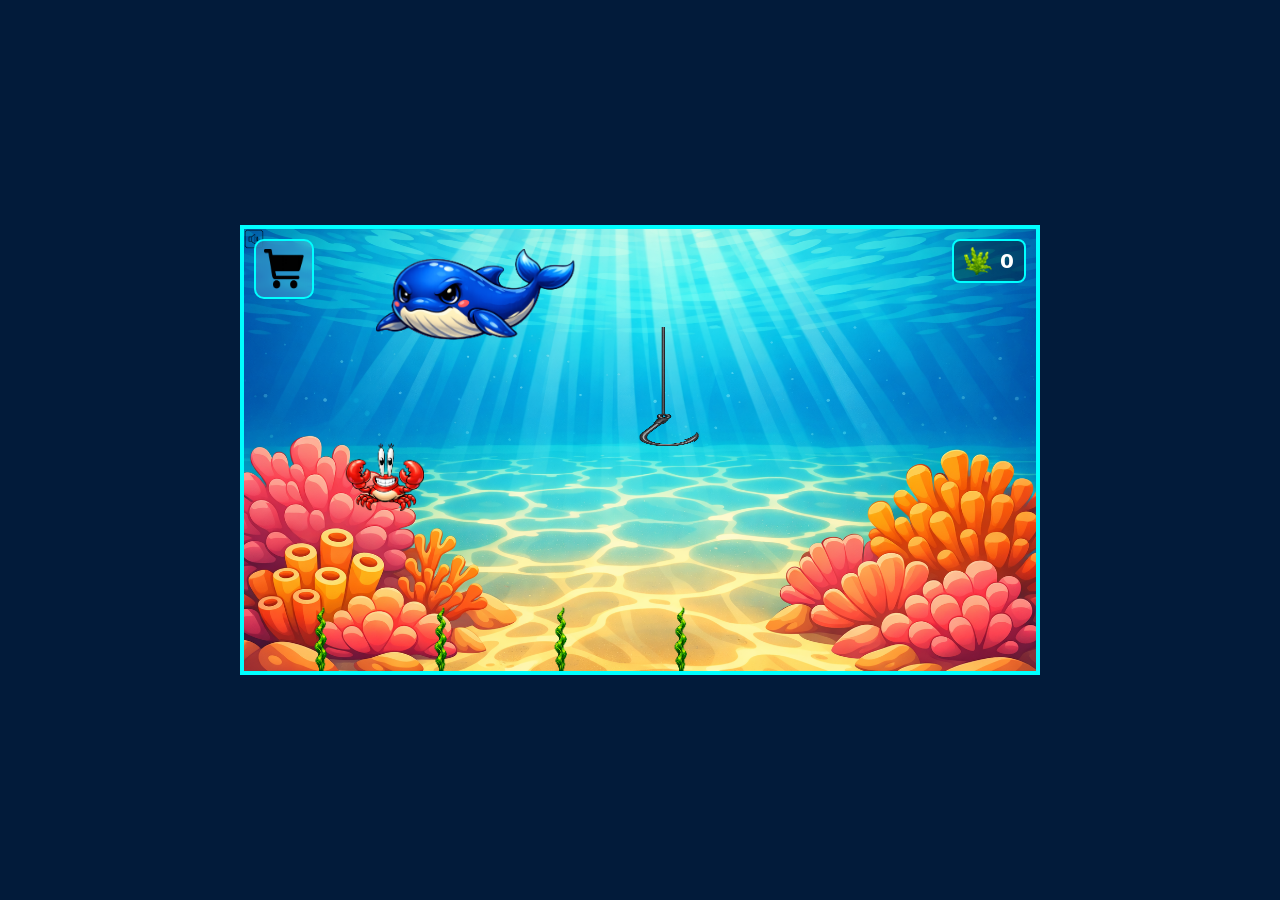
<file: game/index.html>
<!DOCTYPE html>
<!--
  =========================================================================
  КРАБ-САДОВНИК — сама игра (открывается отдельно и встроена в главный
  сайт через <iframe> на странице ../index.html, раздел "Играть").

  Куда класть файлы игры, чтобы всё заработало:
    game/img/<имя>.png   — все спрайты (краб, водоросли, ёж, крюк, кит,
                            иконки магазина, листик, звук, фон и т.д.),
                            имена файлов уже прописаны ниже в тегах <img>
                            и в game.js/style.css — просто положите
                            картинки с такими же именами в эту папку.
    game/music/bg.mp3    — фоновая музыка (кнопка звука в левом верхнем углу).

  Без этих файлов игра всё равно полностью играбельна (краб двигается,
  листики считаются, магазин и столкновения работают) — просто вместо
  картинок будут пустые/битые иконки, пока вы не добавите свои файлы.
  =========================================================================
-->
<html lang="ru">

<head>
  <meta charset="UTF-8">
  <title>Краб‑садовник</title>
  <link rel="stylesheet" href="style.css">
</head>

<body>
  <div id="game">
    <div id="sound-button"><img src="./img/sound-on.png" id="sound-icon" width="20"></div>
    <div id="shop-button">
      <img src="./img/shop.png" alt="shop">
    </div>
    <div id="shop-overlay"></div>

    <div id="shop-window">
      <div class="shop-item-wrapper" id="speed-boost-wrapper">
        <img id="speed-boost" src="./img/speed.png" class="shop-item">
        <span class="shop-cost">30</span>
      </div>
      <div class="shop-item-wrapper" id="double-leaf-boost-wrapper">
        <img id="double-leaf-boost" src="./img/2x.png" class="shop-item">
        <span class="shop-cost">50</span>
      </div>
      <div class="shop-item-wrapper" id="auto-trim-boost-wrapper">
        <img id="auto-trim-boost" src="./img/trim.png" class="shop-item">
        <span class="shop-cost">70</span>
      </div>
      <div class="shop-item-wrapper" id="shield-boost-wrapper">
        <img id="shield-boost" src="./img/shield.png" class="shop-item">
        <span class="shop-cost">40</span>
      </div>
      <div class="shop-item-wrapper" id="boot-boost-wrapper">
        <img id="boot-boost" src="./img/Boot.png" class="shop-item">
        <span class="shop-cost">35</span>
      </div>
    </div>

    <div id="game-over-overlay">
      <div id="game-over-window">
        <p id="game-over-title">Игра окончена!</p>
        <p id="game-over-subtitle">Краба поймал крюк</p>
        <button id="restart-btn">Начать заново</button>
      </div>
    </div>

    <img id="crab" src="./img/krab.png" alt="crab">


    <img class="seaweed" src="./img/vodorosl'.png" data-height="300" alt="seaweed">

    <img class="seaweed" src="./img/vodorosl'.png" data-height="300" alt="seaweed">
    <img class="seaweed" src="./img/vodorosl'.png" data-height="300" alt="seaweed">
    <img class="seaweed" src="./img/vodorosl'.png" data-height="300" alt="seaweed">

    <img id="urchin1" class="urchin" src="./img/urchin.png" alt="urchin">
    <img id="urchin2" class="urchin" src="./img/urchin.png" alt="urchin">
    <img id="hook" src="./img/hook.png" class="hook">

    <div id="leaf-counter">
      <img src="./img/leaf.png" id="leaf-icon" alt="leaf">
      <span id="leaf-value">0</span>
    </div>
    <img id="whale" src="./img/kit.png" alt="whale">

  </div>

 
  <audio id="bg-music" src="./music/bg.mp3" loop></audio>
   <script src="game.js"></script>
</body>

</html>
</file>
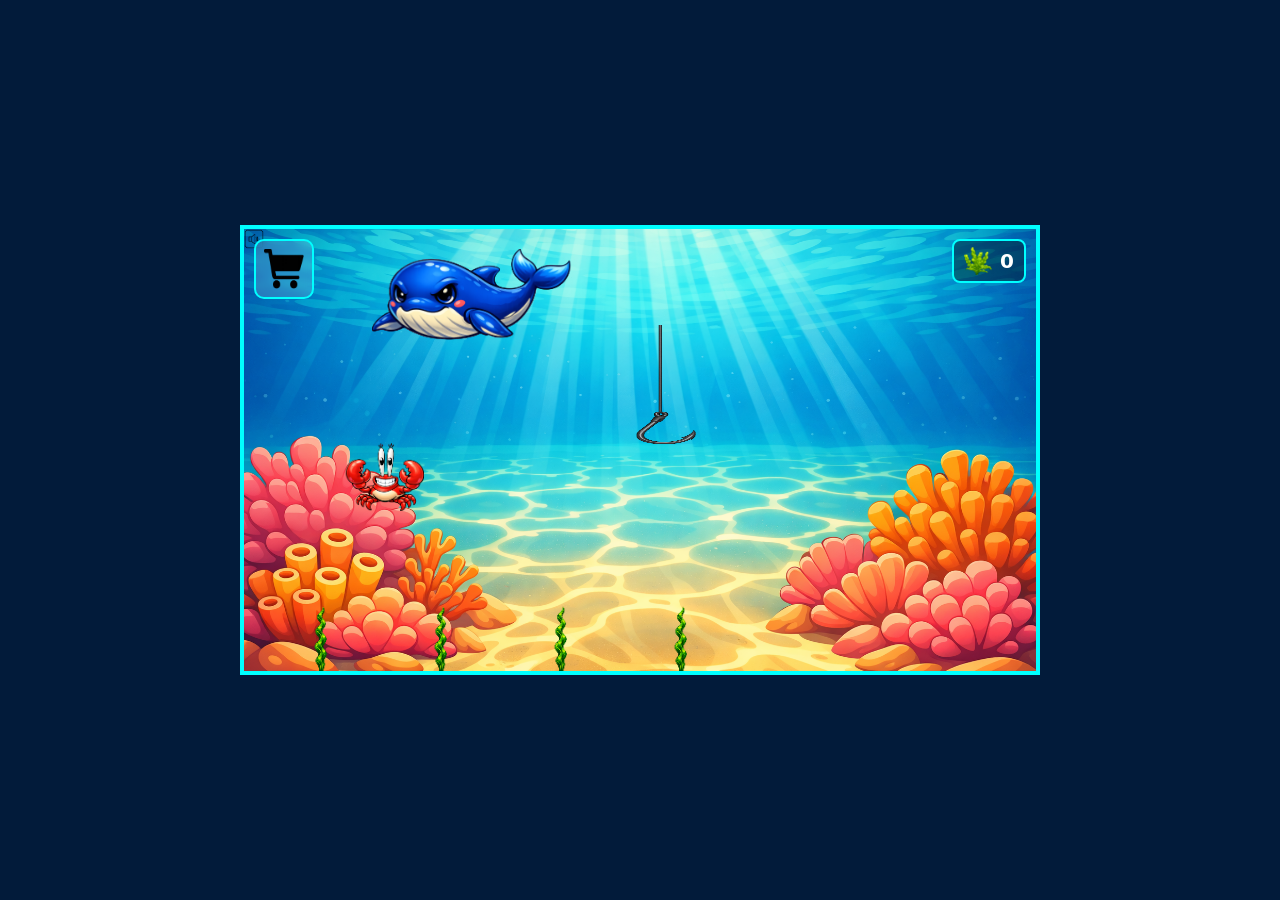
<file: simulator dev/index.html>
<!DOCTYPE html>
<html lang="ru">

<head>
  <meta charset="UTF-8">
  <title>Краб‑садовник</title>
  <link rel="stylesheet" href="style.css">
</head>

<body>
  <div id="game">
    <div id="sound-button"><img src="./img/sound-on.png" id="sound-icon" width="20"></div>
    <div id="shop-button">
      <img src="./img/shop.png" alt="shop">
    </div>
    <div id="shop-overlay"></div>

    <div id="shop-window">
      <div class="shop-item-wrapper" id="speed-boost-wrapper">
        <img id="speed-boost" src="./img/speed.png" class="shop-item">
        <span class="shop-cost">30</span>
      </div>
      <div class="shop-item-wrapper" id="double-leaf-boost-wrapper">
        <img id="double-leaf-boost" src="./img/2x.png" class="shop-item">
        <span class="shop-cost">50</span>
      </div>
      <div class="shop-item-wrapper" id="auto-trim-boost-wrapper">
        <img id="auto-trim-boost" src="./img/trim.png" class="shop-item">
        <span class="shop-cost">70</span>
      </div>
      <div class="shop-item-wrapper" id="shield-boost-wrapper">
        <img id="shield-boost" src="./img/shield.png" class="shop-item">
        <span class="shop-cost">40</span>
      </div>
      <div class="shop-item-wrapper" id="boot-boost-wrapper">
        <img id="boot-boost" src="./img/Boot.png" class="shop-item">
        <span class="shop-cost">35</span>
      </div>
    </div>

    <div id="game-over-overlay">
      <div id="game-over-window">
        <p id="game-over-title">Игра окончена!</p>
        <p id="game-over-subtitle">Краба поймал крюк</p>
        <button id="restart-btn">Начать заново</button>
      </div>
    </div>

    <img id="crab" src="./img/krab.png" alt="crab">


    <img class="seaweed" src="./img/vodorosl'.png" data-height="300" alt="seaweed">

    <img class="seaweed" src="./img/vodorosl'.png" data-height="300" alt="seaweed">
    <img class="seaweed" src="./img/vodorosl'.png" data-height="300" alt="seaweed">
    <img class="seaweed" src="./img/vodorosl'.png" data-height="300" alt="seaweed">

    <img id="urchin1" class="urchin" src="./img/urchin.png" alt="urchin">
    <img id="urchin2" class="urchin" src="./img/urchin.png" alt="urchin">
    <img id="hook" src="./img/hook.png" class="hook">

    <div id="leaf-counter">
      <img src="./img/leaf.png" id="leaf-icon" alt="leaf">
      <span id="leaf-value">0</span>
    </div>
    <img id="whale" src="./img/kit.png" alt="whale">

  </div>

 
  <audio id="bg-music" src="./music/bg.mp3" loop></audio>
   <script src="game.js"></script>
</body>

</html>
</file>
<file: game/style.css>
* {
  box-sizing: border-box;
  margin: 0;
  padding: 0;
  font-family: system-ui, sans-serif;
}

body {
  background: #021b3a;
  display: flex;
  justify-content: center;
  align-items: center;
  height: 100vh;
}

#game {
  position: relative;
  width: 800px;
  height: 450px;
  background: url("./img/background.png") center/cover no-repeat; /* фон-картинка */
  border: 4px solid #0ff;
  overflow: hidden;
}




/* Краб */
#crab {
  position: absolute;
  width: 80px;   /* подбери под размер картинки */
  bottom: 80px;
  left: 100px;
  user-select: none;
  pointer-events: none; /* чтобы клики проходили сквозь */
}


/* Глазки */
#crab::before,
#crab::after {
  content: "";
  position: absolute;
  top: -12px;
  width: 10px;
  height: 10px;
  background: white;
  border-radius: 50%;
  box-shadow: 0 0 3px rgba(0,0,0,0.4);
}
#crab::before {
  left: 12px;
}
#crab::after {
  right: 12px;
}

.seaweed {
  position: absolute;
  bottom: 0;
  width: 90px;
  height: 20px;
  user-select: none;
  cursor: pointer;
  animation: sway 2s ease-in-out infinite alternate;
} 


.seaweed:nth-child(2) { left: 380px; }
.seaweed:nth-child(3) { left: 460px; }
.seaweed:nth-child(4) { left: 540px; }

@keyframes sway {
  from { transform: rotate(-3deg); }
  to   { transform: rotate(3deg); }
}


/* Инфо */
#info {
  position: absolute;
  left: 10px;
  top: 10px;
  padding: 6px 10px;
  background: rgba(0,0,0,0.4);
  color: #fff;
  font-size: 14px;
  border-radius: 6px;
}
#leaf-counter {
  position: absolute;
  top: 10px;
  right: 10px;
  background: rgba(0,0,0,0.4);
  border: 2px solid #0ff;
  padding: 6px 10px;
  border-radius: 8px;
  display: flex;
  align-items: center;
  gap: 8px;
}

#leaf-icon {
  width: 28px;
  height: 28px;
  user-select: none;
}

#leaf-value {
  color: #fff;
  font-size: 20px;
  font-weight: bold;
}
.urchin {
  position: absolute;
  bottom: 0;
  width: 70px;
  display: none; /* по умолчанию скрыты */
  user-select: none;
}
#whale {
  position: absolute;
  top: 20px;
  left: 0;
  width: 200px; /* подбери размер */
  height: auto;
  user-select: none;
  pointer-events: none;
}
#shop-button {
  position: absolute;
  top: 10px;
  left: 10px;
  width: 60px;
  height: 60px;
  background: rgba(255,255,255,0.15);
  border: 2px solid #0ff;
  border-radius: 10px;
  display: flex;
  align-items: center;
  justify-content: center;
  cursor: pointer;
  backdrop-filter: blur(4px);
}

#shop-button img {
  width: 40px;
  height: 40px;
  pointer-events: none;
}
/* затемнение */
#shop-overlay {
  position: absolute;
  top: 0;
  left: 0;
  width: 100%;
  height: 100%;
  background: rgba(0,0,0,0.55);
  display: none;
  z-index: 5;
}

/* окно магазина */
#shop-window {
  position: absolute;
  top: 50%;
  left: 50%;
  width: 350px;
  height: 300px;
  transform: translate(-50%, -50%);
  background: url("./img/SHOP3.png") center/cover no-repeat;
  border: 3px solid #0ff;
  border-radius: 12px;
  display: none;
  z-index: 6;
  padding: 20px;
  color: white;
  text-align: center;
}
#shop-window {
  display: none;
  gap: 14px;
  align-items: flex-end;
  justify-content: center;
}
#shop-window.open {
  display: flex;
}

.shop-item-wrapper {
  position: relative;
  display: flex;
  flex-direction: column;
  align-items: center;
  margin-top: 138px;
}

.shop-item {
  width: 40px;
  height: 55px;
  cursor: pointer;
  transition: transform 0.2s, filter 0.2s, opacity 0.2s;
}

.shop-item:hover {
  transform: scale(1.1);
}

.shop-cost {
  margin-top: 4px;
  font-size: 12px;
  font-weight: bold;
  color: #9df9ff;
  background: rgba(0,0,0,0.5);
  padding: 1px 6px;
  border-radius: 6px;
}

/* нельзя купить: не хватает листиков */
.shop-item-wrapper.disabled .shop-item {
  filter: grayscale(100%);
  opacity: 0.5;
  cursor: not-allowed;
  pointer-events: none;
}
.shop-item-wrapper.disabled .shop-cost {
  color: #ff8080;
}

/* буст активен прямо сейчас */
.shop-item-wrapper.active .shop-item {
  filter: drop-shadow(0 0 8px #00ff9d);
  transform: scale(1.08);
}
.shop-item-wrapper.active .shop-cost {
  color: #00ff9d;
}

/* -------- окно окончания игры -------- */
#game-over-overlay {
  position: absolute;
  top: 0;
  left: 0;
  width: 100%;
  height: 100%;
  background: rgba(0,0,0,0.7);
  display: none;
  align-items: center;
  justify-content: center;
  z-index: 10;
}

#game-over-window {
  background: #062544;
  border: 3px solid #0ff;
  border-radius: 12px;
  padding: 28px 36px;
  text-align: center;
  color: #fff;
}

#game-over-title {
  font-size: 24px;
  font-weight: bold;
  margin-bottom: 6px;
}

#game-over-subtitle {
  font-size: 14px;
  color: #9df9ff;
  margin-bottom: 18px;
}

#restart-btn {
  font-size: 16px;
  font-weight: bold;
  padding: 10px 22px;
  border: none;
  border-radius: 8px;
  background: #0ff;
  color: #021b3a;
  cursor: pointer;
  transition: transform 0.15s;
}

#restart-btn:hover {
  transform: scale(1.06);
}
.crab-shield {
  filter: drop-shadow(0 0 15px #00eaff);
}
.hook {
  position: absolute;
  top: 0;
  left: 200px;
  width: 60px;
  height: 120px;
  pointer-events: none; /* чтобы не мешал кликам */
  overflow: visible;
}

.hook-boot {
  position: absolute;
  width: 40px;
  height: 40px;
  bottom: -20px;
  left: 10px;
  pointer-events: none;
  z-index: 9999; /* ← чтобы ботинок был поверх */
}
</file>
<file: simulator dev/style.css>
* {
  box-sizing: border-box;
  margin: 0;
  padding: 0;
  font-family: system-ui, sans-serif;
}

body {
  background: #021b3a;
  display: flex;
  justify-content: center;
  align-items: center;
  height: 100vh;
}

#game {
  position: relative;
  width: 800px;
  height: 450px;
  background: url("./img/background.png") center/cover no-repeat; /* фон-картинка */
  border: 4px solid #0ff;
  overflow: hidden;
}




/* Краб */
#crab {
  position: absolute;
  width: 80px;   /* подбери под размер картинки */
  bottom: 80px;
  left: 100px;
  user-select: none;
  pointer-events: none; /* чтобы клики проходили сквозь */
}


/* Глазки */
#crab::before,
#crab::after {
  content: "";
  position: absolute;
  top: -12px;
  width: 10px;
  height: 10px;
  background: white;
  border-radius: 50%;
  box-shadow: 0 0 3px rgba(0,0,0,0.4);
}
#crab::before {
  left: 12px;
}
#crab::after {
  right: 12px;
}

.seaweed {
  position: absolute;
  bottom: 0;
  width: 90px;
  height: 20px;
  user-select: none;
  cursor: pointer;
  animation: sway 2s ease-in-out infinite alternate;
} 


.seaweed:nth-child(2) { left: 380px; }
.seaweed:nth-child(3) { left: 460px; }
.seaweed:nth-child(4) { left: 540px; }

@keyframes sway {
  from { transform: rotate(-3deg); }
  to   { transform: rotate(3deg); }
}


/* Инфо */
#info {
  position: absolute;
  left: 10px;
  top: 10px;
  padding: 6px 10px;
  background: rgba(0,0,0,0.4);
  color: #fff;
  font-size: 14px;
  border-radius: 6px;
}
#leaf-counter {
  position: absolute;
  top: 10px;
  right: 10px;
  background: rgba(0,0,0,0.4);
  border: 2px solid #0ff;
  padding: 6px 10px;
  border-radius: 8px;
  display: flex;
  align-items: center;
  gap: 8px;
}

#leaf-icon {
  width: 28px;
  height: 28px;
  user-select: none;
}

#leaf-value {
  color: #fff;
  font-size: 20px;
  font-weight: bold;
}
.urchin {
  position: absolute;
  bottom: 0;
  width: 70px;
  display: none; /* по умолчанию скрыты */
  user-select: none;
}
#whale {
  position: absolute;
  top: 20px;
  left: 0;
  width: 200px; /* подбери размер */
  height: auto;
  user-select: none;
  pointer-events: none;
}
#shop-button {
  position: absolute;
  top: 10px;
  left: 10px;
  width: 60px;
  height: 60px;
  background: rgba(255,255,255,0.15);
  border: 2px solid #0ff;
  border-radius: 10px;
  display: flex;
  align-items: center;
  justify-content: center;
  cursor: pointer;
  backdrop-filter: blur(4px);
}

#shop-button img {
  width: 40px;
  height: 40px;
  pointer-events: none;
}
/* затемнение */
#shop-overlay {
  position: absolute;
  top: 0;
  left: 0;
  width: 100%;
  height: 100%;
  background: rgba(0,0,0,0.55);
  display: none;
  z-index: 5;
}

/* окно магазина */
#shop-window {
  position: absolute;
  top: 50%;
  left: 50%;
  width: 350px;
  height: 300px;
  transform: translate(-50%, -50%);
  background: url("./img/SHOP3.png") center/cover no-repeat;
  border: 3px solid #0ff;
  border-radius: 12px;
  display: none;
  z-index: 6;
  padding: 20px;
  color: white;
  text-align: center;
}
#shop-window {
  display: none;
  gap: 14px;
  align-items: flex-end;
  justify-content: center;
}
#shop-window.open {
  display: flex;
}

.shop-item-wrapper {
  position: relative;
  display: flex;
  flex-direction: column;
  align-items: center;
  margin-top: 138px;
}

.shop-item {
  width: 40px;
  height: 55px;
  cursor: pointer;
  transition: transform 0.2s, filter 0.2s, opacity 0.2s;
}

.shop-item:hover {
  transform: scale(1.1);
}

.shop-cost {
  margin-top: 4px;
  font-size: 12px;
  font-weight: bold;
  color: #9df9ff;
  background: rgba(0,0,0,0.5);
  padding: 1px 6px;
  border-radius: 6px;
}

/* нельзя купить: не хватает листиков */
.shop-item-wrapper.disabled .shop-item {
  filter: grayscale(100%);
  opacity: 0.5;
  cursor: not-allowed;
  pointer-events: none;
}
.shop-item-wrapper.disabled .shop-cost {
  color: #ff8080;
}

/* буст активен прямо сейчас */
.shop-item-wrapper.active .shop-item {
  filter: drop-shadow(0 0 8px #00ff9d);
  transform: scale(1.08);
}
.shop-item-wrapper.active .shop-cost {
  color: #00ff9d;
}

/* -------- окно окончания игры -------- */
#game-over-overlay {
  position: absolute;
  top: 0;
  left: 0;
  width: 100%;
  height: 100%;
  background: rgba(0,0,0,0.7);
  display: none;
  align-items: center;
  justify-content: center;
  z-index: 10;
}

#game-over-window {
  background: #062544;
  border: 3px solid #0ff;
  border-radius: 12px;
  padding: 28px 36px;
  text-align: center;
  color: #fff;
}

#game-over-title {
  font-size: 24px;
  font-weight: bold;
  margin-bottom: 6px;
}

#game-over-subtitle {
  font-size: 14px;
  color: #9df9ff;
  margin-bottom: 18px;
}

#restart-btn {
  font-size: 16px;
  font-weight: bold;
  padding: 10px 22px;
  border: none;
  border-radius: 8px;
  background: #0ff;
  color: #021b3a;
  cursor: pointer;
  transition: transform 0.15s;
}

#restart-btn:hover {
  transform: scale(1.06);
}
.crab-shield {
  filter: drop-shadow(0 0 15px #00eaff);
}
.hook {
  position: absolute;
  top: 0;
  left: 200px;
  width: 60px;
  height: 120px;
  pointer-events: none; /* чтобы не мешал кликам */
  overflow: visible;
}

.hook-boot {
  position: absolute;
  width: 40px;
  height: 40px;
  bottom: -20px;
  left: 10px;
  pointer-events: none;
  z-index: 9999; /* ← чтобы ботинок был поверх */
}
</file>
